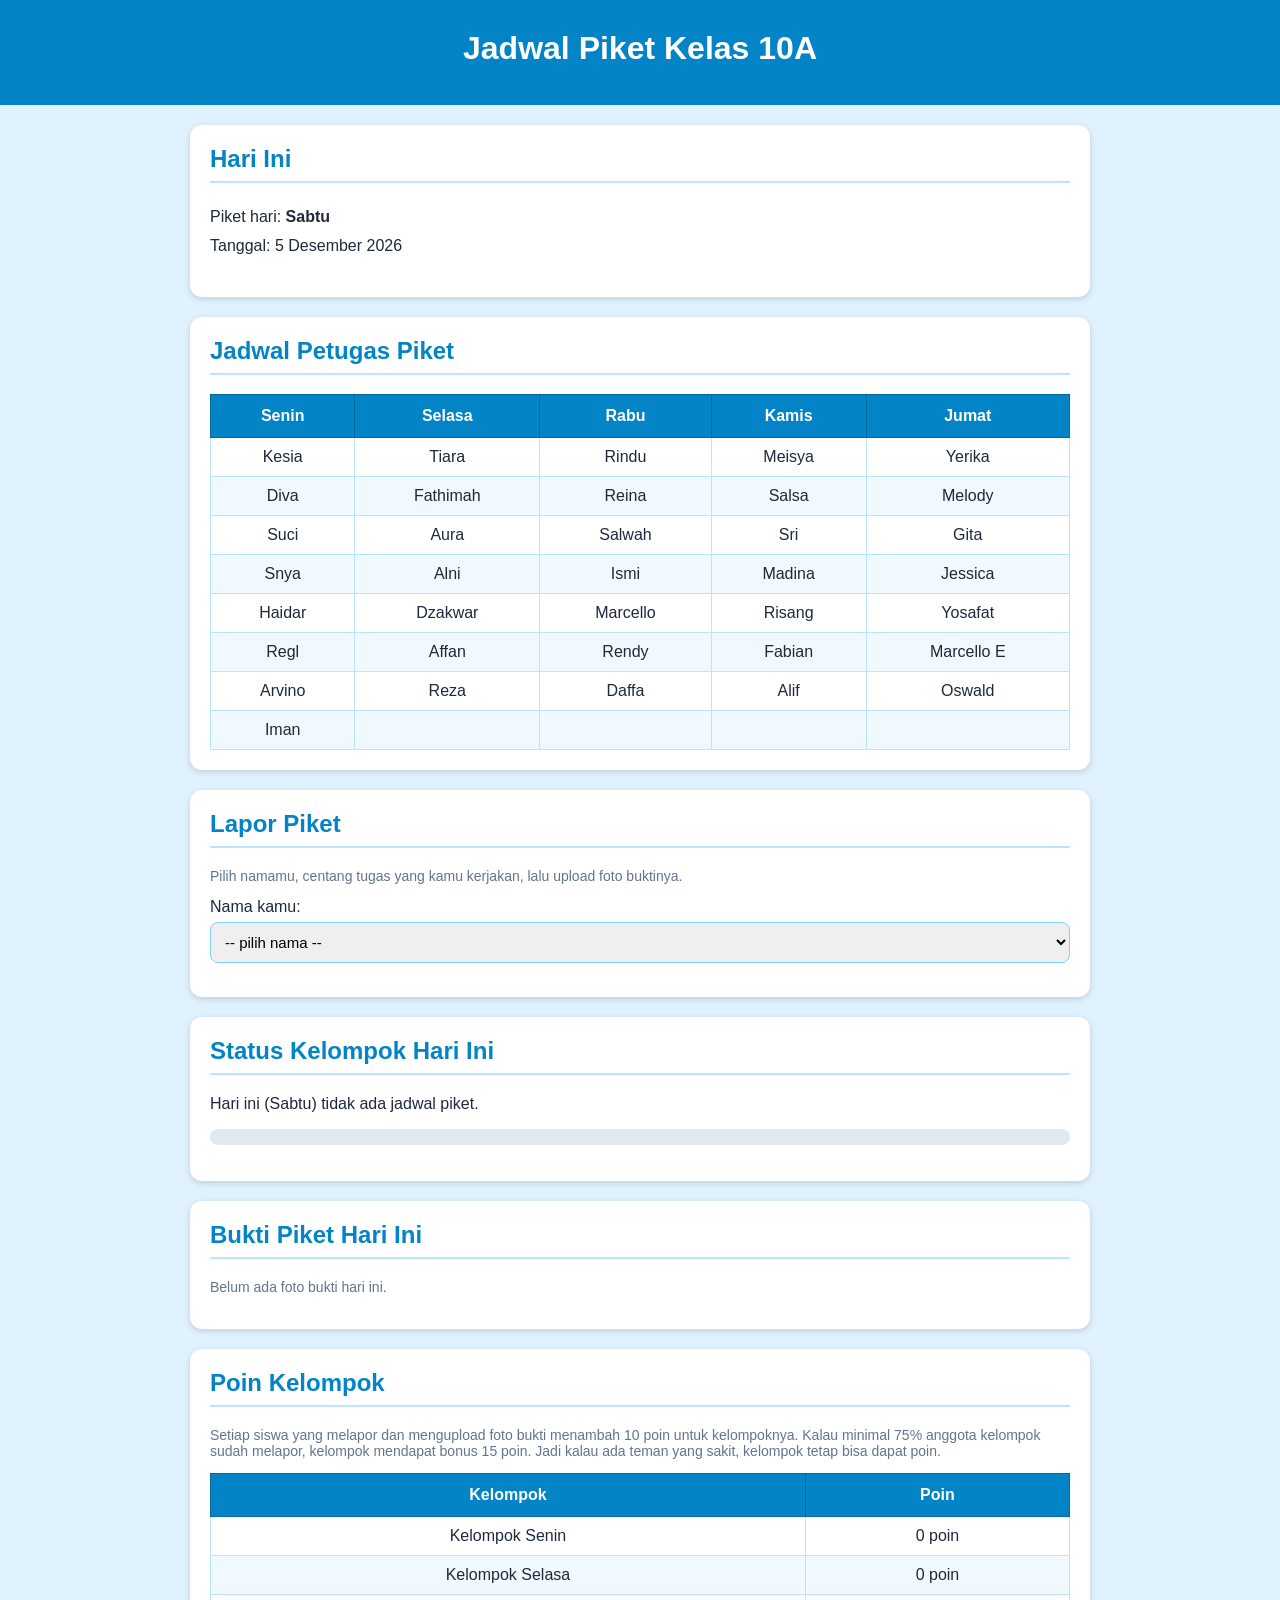
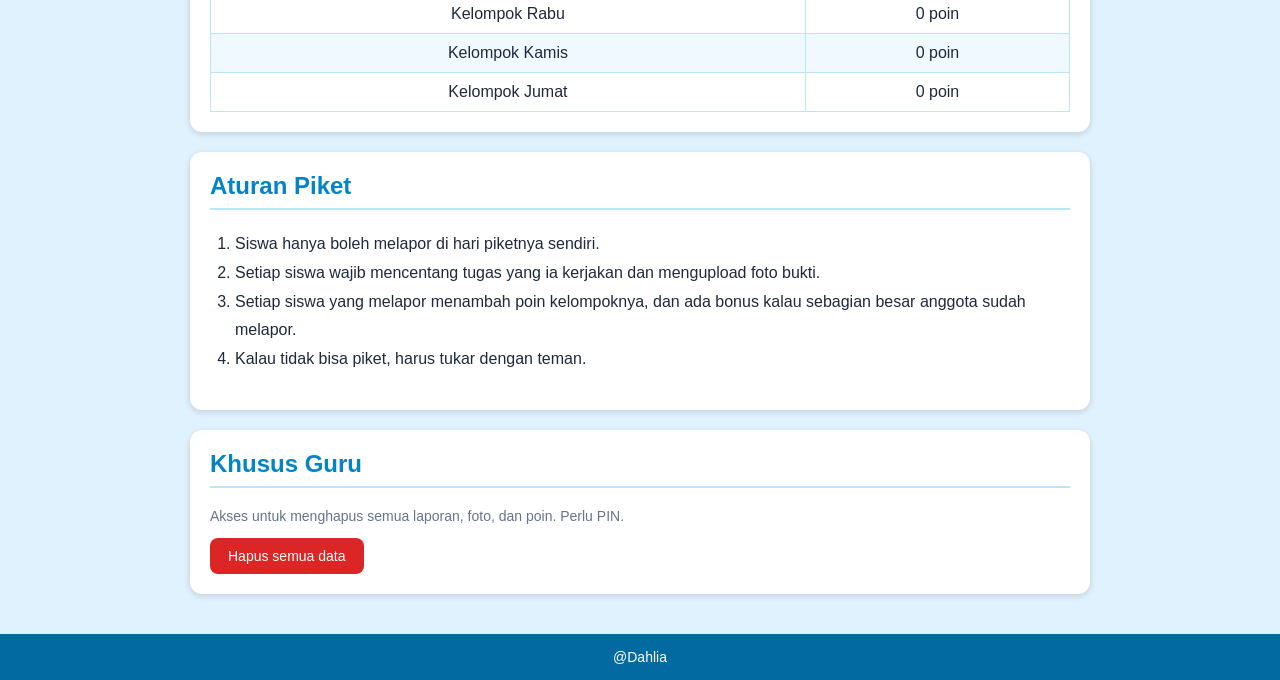
<file: index.html>
<!DOCTYPE html>
<html lang="id">
<head>
    <meta charset="UTF-8">
    <meta name="viewport" content="width=device-width, initial-scale=1.0">

    <!-- Bagian ini dibaca Google supaya halaman bisa dicari -->
    <meta name="description" content="Jadwal piket kelas 10A Senin sampai Jumat. Siswa melapor tugas piket dengan checklist dan foto bukti, kelompok yang lengkap mendapat poin.">
    <meta name="keywords" content="jadwal piket, jadwal piket kelas 10A, lapor piket, checklist piket, poin piket">
    <meta name="author" content="Kelas 10A">
    <meta name="robots" content="index, follow">

    <!-- Alamat resmi halaman ini (supaya Google tidak bingung kalau ada alamat ganda) -->
    <link rel="canonical" href="https://jadwalpiket10a.vercel.app/">

    <!-- Tampilan saat link dibagikan di WhatsApp, dll -->
    <meta property="og:type" content="website">
    <meta property="og:locale" content="id_ID">
    <meta property="og:title" content="Jadwal Piket Kelas 10A">
    <meta property="og:description" content="Jadwal piket kelas 10A Senin sampai Jumat, lengkap dengan lapor tugas dan poin kelompok.">
    <meta property="og:url" content="https://jadwalpiket10a.vercel.app/">

    <!-- Nanti, tempel kode verifikasi dari Google Search Console di bawah baris ini -->

    <title>Jadwal Piket Kelas 10A</title>

    <link rel="stylesheet" href="style.css">
</head>

<body>

    <header>
        <h1>Jadwal Piket Kelas 10A</h1>
    </header>

    <main>

        <!-- ===== Info hari ini ===== -->
        <section>
            <h2>Hari Ini</h2>
            <p class="info-hari">
                Piket hari: <strong id="teksHari">-</strong><br>
                Tanggal: <span id="teksTanggal">-</span>
            </p>
        </section>

        <!-- ===== Tabel jadwal (ditulis langsung di HTML) ===== -->
        <section>
            <h2>Jadwal Petugas Piket</h2>

            <div class="kotak-tabel">
                <table id="tabelJadwal">
                    <thead>
                        <tr>
                            <th>Senin</th>
                            <th>Selasa</th>
                            <th>Rabu</th>
                            <th>Kamis</th>
                            <th>Jumat</th>
                        </tr>
                    </thead>
                    <tbody>
                        <tr><td>Kesia</td><td>Tiara</td><td>Rindu</td><td>Meisya</td><td>Yerika</td></tr>
                        <tr><td>Diva</td><td>Fathimah</td><td>Reina</td><td>Salsa</td><td>Melody</td></tr>
                        <tr><td>Suci</td><td>Aura</td><td>Salwah</td><td>Sri</td><td>Gita</td></tr>
                        <tr><td>Snya</td><td>Alni</td><td>Ismi</td><td>Madina</td><td>Jessica</td></tr>
                        <tr><td>Haidar</td><td>Dzakwar</td><td>Marcello</td><td>Risang</td><td>Yosafat</td></tr>
                        <tr><td>Regl</td><td>Affan</td><td>Rendy</td><td>Fabian</td><td>Marcello E</td></tr>
                        <tr><td>Arvino</td><td>Reza</td><td>Daffa</td><td>Alif</td><td>Oswald</td></tr>
                        <tr><td>Iman</td><td></td><td></td><td></td><td></td></tr>
                    </tbody>
                </table>
            </div>
        </section>

        <!-- ===== Form lapor piket ===== -->
        <section>
            <h2>Lapor Piket</h2>
            <p class="petunjuk">Pilih namamu, centang tugas yang kamu kerjakan, lalu upload foto buktinya.</p>

            <label for="pilihNama">Nama kamu:</label>
            <select id="pilihNama">
                <option value="">-- pilih nama --</option>
            </select>

            <!-- Peringatan kalau bukan jadwal piketnya -->
            <div class="peringatan" id="peringatan" hidden></div>

            <!-- Pesan kalau siswa sudah pernah lapor hari ini -->
            <div class="sukses" id="sudahLapor" hidden></div>

            <!-- Form yang hanya muncul untuk siswa yang piket hari ini -->
            <form id="formLapor" hidden>
                <h3>Tugas yang kamu kerjakan</h3>
                <ul class="daftar-tugas" id="daftarTugas">
                    <!-- diisi oleh script.js -->
                </ul>

                <h3>Foto bukti piket</h3>
                <input type="file" id="inputFoto" accept="image/*">
                <img id="previewFoto" alt="Pratinjau foto bukti piket" hidden>

                <p class="pesan-error" id="pesanForm" hidden></p>

                <button type="submit">Kirim laporan piket</button>
            </form>
        </section>

        <!-- ===== Status kelompok hari ini ===== -->
        <section>
            <h2>Status Kelompok Hari Ini</h2>
            <p id="teksProgress">-</p>
            <div class="progress">
                <div class="progress-isi" id="isiProgress"></div>
            </div>

            <p class="petunjuk" id="infoBonus"></p>

            <div class="sukses" id="pesanPoin" hidden></div>

            <ul class="daftar-status" id="daftarStatus">
                <!-- diisi oleh script.js -->
            </ul>
        </section>

        <!-- ===== Bukti foto ===== -->
        <section>
            <h2>Bukti Piket Hari Ini</h2>
            <div class="galeri" id="galeri">
                <!-- diisi oleh script.js -->
            </div>
        </section>

        <!-- ===== Poin ===== -->
        <section>
            <h2>Poin Kelompok</h2>
            <p class="petunjuk" id="aturanPoin"></p>

            <table>
                <thead>
                    <tr>
                        <th>Kelompok</th>
                        <th>Poin</th>
                    </tr>
                </thead>
                <tbody id="isiPoin">
                    <!-- diisi oleh script.js -->
                </tbody>
            </table>
        </section>

        <!-- ===== Aturan ===== -->
        <section>
            <h2>Aturan Piket</h2>
            <ol>
                <li>Siswa hanya boleh melapor di hari piketnya sendiri.</li>
                <li>Setiap siswa wajib mencentang tugas yang ia kerjakan dan mengupload foto bukti.</li>
                <li>Setiap siswa yang melapor menambah poin kelompoknya, dan ada bonus kalau sebagian besar anggota sudah melapor.</li>
                <li>Kalau tidak bisa piket, harus tukar dengan teman.</li>
            </ol>
        </section>

        <!-- ===== Khusus guru ===== -->
        <section>
            <h2>Khusus Guru</h2>
            <p class="petunjuk">Akses untuk menghapus semua laporan, foto, dan poin. Perlu PIN.</p>
            <button type="button" id="btnReset" class="tombol-merah">Hapus semua data</button>
        </section>

    </main>

    <footer>
        <p>@Dahlia</p>
    </footer>

    <script src="script.js"></script>
</body>
</html>
</file>
<file: style.css>
/* ===== Pengaturan umum ===== */
html, body {
    overscroll-behavior: none;
}

body {
    font-family: Arial, sans-serif;
    background-color: #e0f2fe;
    color: #1e293b;
    margin: 0;
    padding: 0;
}

/* Elemen yang diberi atribut hidden harus benar-benar hilang */
[hidden] {
    display: none !important;
}

/* ===== Kepala halaman ===== */
header {
    background-color: #0284c7;
    color: white;
    text-align: center;
    padding: 30px 15px;
}

header h1 {
    margin: 0 0 8px 0;
    font-size: 32px;
}

header p {
    margin: 0;
    font-size: 15px;
}

/* ===== Isi halaman ===== */
main {
    max-width: 900px;
    margin: 0 auto;
    padding: 20px;
}

section {
    background-color: white;
    border-radius: 12px;
    padding: 20px;
    margin-bottom: 20px;
    box-shadow: 0 2px 6px rgba(0, 0, 0, 0.15);
}

h2 {
    color: #0284c7;
    margin-top: 0;
    border-bottom: 2px solid #bae6fd;
    padding-bottom: 8px;
}

h3 {
    color: #0369a1;
    margin-bottom: 8px;
}

.petunjuk {
    color: #64748b;
    font-size: 14px;
    margin-top: 0;
}

.info-hari {
    font-size: 16px;
    line-height: 1.8;
}

/* ===== Tabel ===== */
.kotak-tabel {
    overflow-x: auto;   /* tabel bisa digeser di HP */
}

table {
    width: 100%;
    border-collapse: collapse;
    text-align: center;
}

th {
    background-color: #0284c7;
    color: white;
    padding: 12px;
    border: 1px solid #0369a1;
}

td {
    padding: 10px;
    border: 1px solid #bae6fd;
}

tr:nth-child(even) td {
    background-color: #f0f9ff;
}

/* Kolom hari yang sedang piket diberi warna kuning */
td.hari-aktif {
    background-color: #fef3c7 !important;
    font-weight: bold;
}

/* ===== Form ===== */
label {
    cursor: pointer;
}

select {
    width: 100%;
    padding: 10px;
    margin: 6px 0 14px 0;
    border: 1px solid #7dd3fc;
    border-radius: 8px;
    font-size: 15px;
}

input[type="checkbox"] {
    width: 18px;
    height: 18px;
    margin-right: 8px;
    vertical-align: middle;
    accent-color: #0284c7;
    cursor: pointer;
}

input:checked + label {
    color: #059669;
    text-decoration: line-through;
}

.daftar-tugas {
    list-style-type: none;
    padding-left: 0;
    margin: 0;
}

.daftar-tugas li {
    padding: 8px 0;
    border-bottom: 1px dashed #bae6fd;
}

input[type="file"] {
    display: block;
    margin: 6px 0 12px 0;
    font-size: 14px;
}

#previewFoto {
    max-width: 100%;
    max-height: 260px;
    border-radius: 10px;
    border: 2px solid #bae6fd;
    margin-bottom: 10px;
}

/* ===== Tombol ===== */
button {
    background-color: #0284c7;
    color: white;
    border: none;
    border-radius: 8px;
    padding: 10px 18px;
    font-size: 14px;
    margin-top: 10px;
    cursor: pointer;
}

button:hover {
    background-color: #0369a1;
}

.tombol-merah {
    background-color: #dc2626;
    margin-top: 0;
}

.tombol-merah:hover {
    background-color: #b91c1c;
}

/* ===== Kotak pesan ===== */
.peringatan {
    background-color: #fee2e2;
    color: #991b1b;
    border: 2px solid #f87171;
    border-radius: 10px;
    padding: 14px;
    font-weight: bold;
    line-height: 1.5;
}

.sukses {
    background-color: #dcfce7;
    color: #166534;
    border: 2px solid #4ade80;
    border-radius: 10px;
    padding: 14px;
    margin: 10px 0;
    line-height: 1.5;
}

.pesan-error {
    color: #b91c1c;
    font-weight: bold;
}

/* ===== Status kelompok ===== */
.progress {
    background-color: #e2e8f0;
    border-radius: 999px;
    height: 16px;
    overflow: hidden;
}

.progress-isi {
    background-color: #22c55e;
    height: 100%;
    width: 0%;
}

.daftar-status {
    list-style-type: none;
    padding-left: 0;
}

.daftar-status li {
    padding: 8px 0;
    border-bottom: 1px dashed #bae6fd;
}

.daftar-status li.selesai {
    color: #166534;
}

.daftar-status small {
    color: #64748b;
}

/* ===== Galeri foto ===== */
.galeri {
    display: flex;
    flex-wrap: wrap;
    gap: 14px;
}

.galeri figure {
    width: 200px;
    margin: 0;
    border: 1px solid #bae6fd;
    border-radius: 10px;
    overflow: hidden;
    background-color: #f0f9ff;
}

.galeri img {
    width: 100%;
    height: 150px;
    object-fit: cover;
    display: block;
}

.galeri figcaption {
    padding: 8px;
    font-size: 14px;
}

.galeri small {
    color: #64748b;
}

/* ===== Daftar aturan ===== */
ol {
    line-height: 1.8;
    padding-left: 25px;
}

/* ===== Kaki halaman ===== */
footer {
    background-color: #0369a1;
    color: white;
    text-align: center;
    padding: 15px;
}

footer p {
    margin: 0;
    font-size: 14px;
}
</file>
